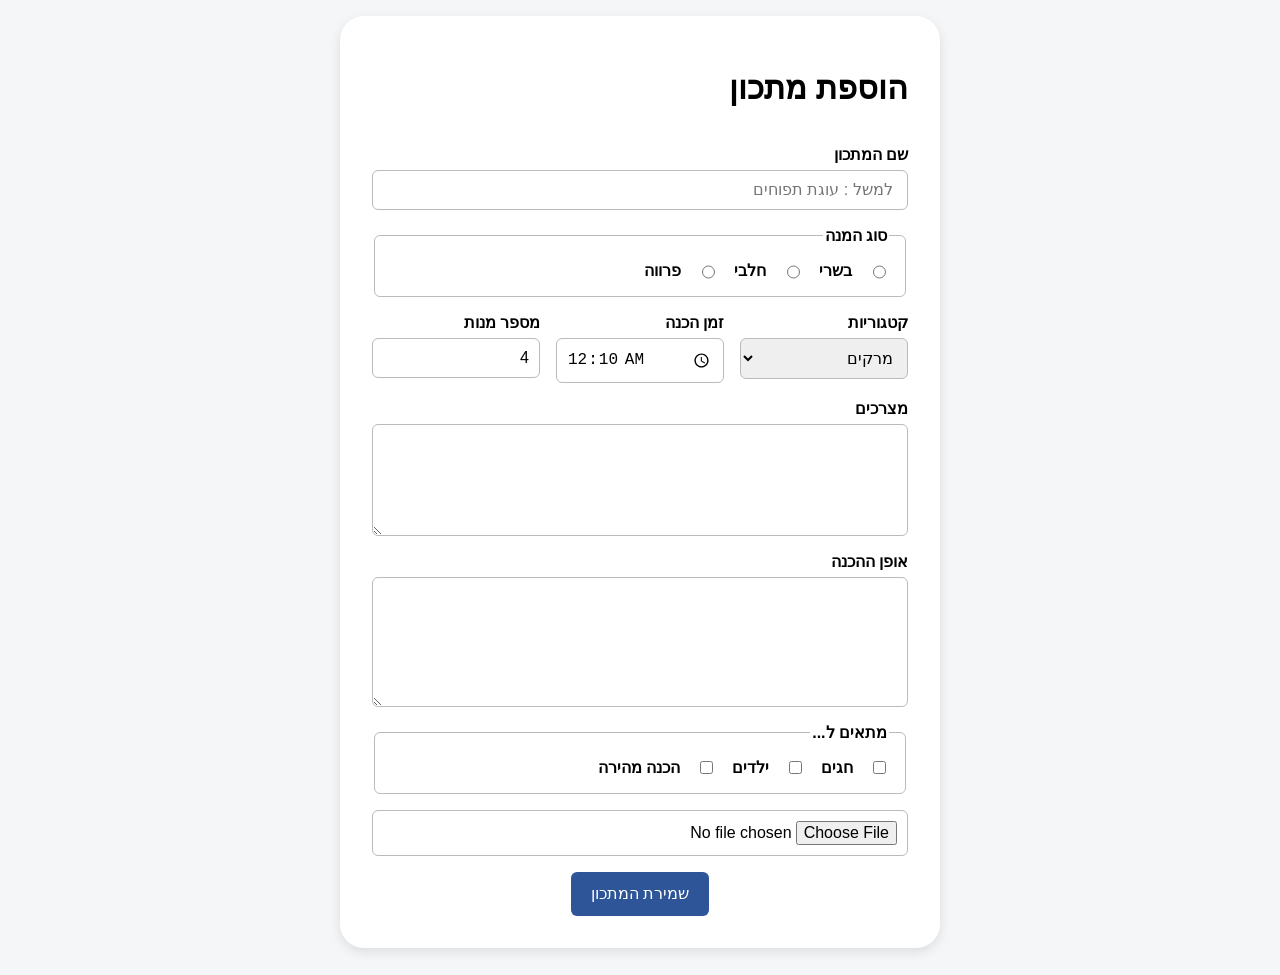
<file: step3/add-recipe.html>
<!DOCTYPE html>
<html lang="he" dir="rtl">
<head>
    <meta charset="UTF-8">
    <meta name="viewport" content="width=device-width, initial-scale=1">
    <title>טופס הוספת מתכון</title>
    <link rel="stylesheet" href="add-recipe.css">
</head>

<body>
    <form action="#" method="get">
        <h1> הוספת מתכון </h1>
        
        <div class="field">
            <label for="title"> שם המתכון </label>
            <input type="text" id="title" name="title" placeholder=" למשל : עוגת תפוחים " required>
        </div>
        
        <fieldset>
            <legend> סוג המנה </legend>
            <div class="option">
                <span class="option">
                    <input type="radio" id="meat" name="kind" value="meat">
                    <label for="meat">בשרי </label>
                    <input type="radio" id="dairy" name="kind" value="dairy">
                    <label for="dairy">חלבי </label>
                    <input type="radio" id="parve" name="kind" value="parve">
                    <label for="parve">פרווה </label>
                </span>
            </div>
        </fieldset>
        
        <div class="row"> 
            <div class="field">
                <label for="category">קטגוריות</label>
                <select id="category" name="category">
                    <option>מרקים</option>
                    <option>עיקריות</option>
                    <option>סלטים</option>
                    <option>מאפים</option>
                    <option>קינוחים</option>
                </select>
            </div>
            <div class="field">
                <label for="time">זמן הכנה</label>
                <input type="time" id="time" name="time" required max="05:00" value="00:10">
            </div>
            <div class="field">
                <label for="servings">מספר מנות</label>
                <input type="number" id="servings" name="servings" value="4" max="50" min="1">
            </div>
        </div>

        <div class="field">
            <label for="ingredients">מצרכים</label>
            <textarea name="ingredients" id="ingredients" required rows="5"></textarea>
        </div>

        <div class="field">
            <label for="steps">אופן ההכנה</label>
            <textarea name="steps" id="steps" required rows="6"></textarea>
        </div>

        <fieldset>
            <legend>מתאים ל...</legend>
            <div class="option">
                <span class="option">
                    <input type="checkbox" id="holydays" name="suitable" value="holydays">
                    <label for="holydays">חגים </label>
                    <input type="checkbox" id="kids" name="suitable" value="kids">
                    <label for="kids">ילדים </label>
                    <input type="checkbox" id="quick" name="suitable" value="quick">
                    <label for="quick">הכנה מהירה </label>
                </span>
            </div>
        </fieldset>
        
        <div class="field">
            <input type="file" accept="image/*" name="recipe-image" id="recipe-image">
        </div>
        
        <div class="field">
            <button type="submit">שמירת המתכון</button>
        </div>
    </form>
</body>
</html>
</file>
<file: step3/add-recipe.css>
* {
    box-sizing: border-box;
}

body {
    background-color: #f4f6f8;
    margin: 0;
    padding: 1rem;
    font-family: Arial, sans-serif;
}

form {
    max-width: 600px;
    margin: 0 auto;
    background-color: #ffffff;
    padding: 1.5rem;
    border-radius: 24px;
    box-shadow: 0 4px 12px rgba(0, 0, 0, 0.1);
    
    display: flex;
    flex-direction: column;
    gap: 16px;
}

.field {
    display: flex;
    flex-direction: column;
    gap: 6px;
}

.row {
    display: flex;
    flex-direction: column;
    gap: 16px;
}

label, legend {
    font-weight: bold;
}

input:not([type="checkbox"], [type="radio"]), select, textarea {
    width: 100%;
    padding: 10px;
    border: 1px solid #bbb;
    border-radius: 6px;
    font-size: 1rem;
}

input:focus, select:focus, textarea:focus {
    outline: none;
    border-color: #2e5597;
}

fieldset {
    border: 1px solid #bbb;
    border-radius: 6px;
    padding: 16px;
}

.option {
    display: flex;
    flex-wrap: wrap;
    gap: 16px;
}

input[type="radio"], input[type="checkbox"] {
    accent-color: #2e5597;
}

button {
    background-color: #2e5597;
    color: white;
    font-size: 1rem;
    padding: 10px 20px;
    border: none;
    border-radius: 6px;
    height: 44px;
    cursor: pointer;
    transition: background-color 0.2s;
    width: 100%; 
}

button:hover {
    background-color: #1f3c6d;
}

@media (width >= 700px) { 
    form { 
        padding: 2rem; 
    } 
    .row { 
        flex-direction: row; 
    } 
    .row .field { 
        flex: 1; 
    } 
    button {
        width: auto;
        align-self: center;
    }
    }
/* חלק ג
תשובה לסעיף 1:השדות הקטנים עומדים בשורה וצפופים מדי,שהכפתור ענק */
/* חלק ד:
תשובה לסעיף 1: נוסף אליה בכתובת את הנתונים שהזנו בדף
 תשובה לסעיף 2:מוצגת הודעה של השדה ריק שהגדרנו אנחנו*/
/* 
  שאלה א': מה ההבדל בין id ל-name, ולמה לכל כפתורי הרדיו של סוג המנה יש אותו name?
  תשובה:
  - id הוא מזהה יחיד (יוניקי) בעמוד המשמש לחיבור מדויק בין ה-label לבין שדה הקלט (בעזרת for ו-id), וגם לעיצוב ב-CSS.
  - name מגדיר את שם השדה כשהטופס נשלח לשרת. כפתורי רדיו מקבלים את אותו ה-name כדי שהדפדפן יבין שהם שייכים לקבוצה אחת, וכך יאפשר לבחור רק אפשרות אחת מתוכם.

  שאלה ב': למה כתבנו את העיצוב של המסך הקטן קודם, והשתמשנו בתנאי Media Query אחרי? מה היה קורה אם הייתן כותבות את ה-Media Query לפני הכללים הרגילים?
  תשובה:
  אנחנו כותבים קודם את עיצוב ברירת המחדל (למסך קטן) ורק אחר כך את ה-Media Query למסכים רחבים בגלל עיקרון ה"דריסה" (Cascade) ב-CSS. הדפדפן קורא את הקובץ מלמעלה למטה, ולכן כללים שכתובים בהמשך הקובץ גוברים על קודמים. אם היינו כותבים את ה-Media Query לפני הכללים הרגילים, הכללים הרגילים היו דורסים אותם והטופס לא היה מתנהג נכון במסכים רחבים.

  שאלה ג': מה השתנה בכתובת הדף אחרי הלחיצה על שליחה, ומה זה מלמד על התכונה method?
  תשובה:
  /* אחרי הלחיצה על "שמירת המתכון" נוספו לכתובת הדף (URL) כל הנתונים שהזנו בטופס בפורמט של שאילתה (למשל ?title=...&category=...). זה קורה משום שהגדרנו בטופס method="get", אשר מעביר את נתוני הטופס היישר דרך שורת הכתובת של הדפדפן. */
</file>
